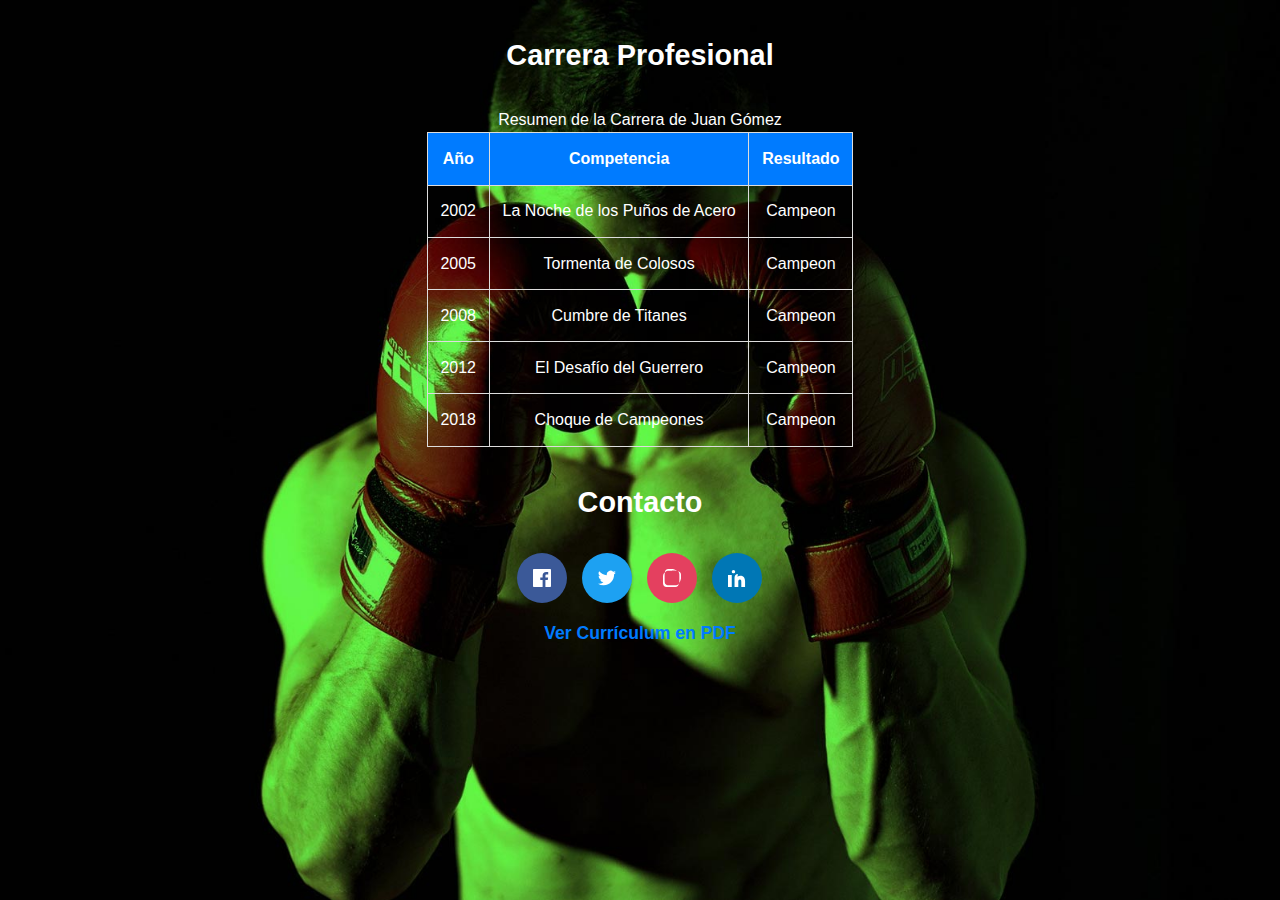
<file: ARZAMENDIAELIAS_PARCIAL_PW/biografia.html>
<!DOCTYPE html>
<html lang="es">
<head>
    <meta charset="UTF-8">
    <meta name="viewport" content="width=device-width, initial-scale=1.0">
    <title>Biografía del Deportista</title>
    <link rel="stylesheet" href="styles.css">
    <style>
        body {
            background-image: url(images/a1.jpg);
            background-size: cover;
            background-position: center;
            background-repeat: no-repeat;
            margin: 0;
            padding: 0;
            height: 100vh;
            font-family: 'Arial', sans-serif;
            color: #fff;
        }
        .social-icons {
            display: flex;
            gap: 15px;
        }
        .social-icon svg {
            width: 24px;
            height: 24px;
            fill: #fff; /* Cambia color a blanco para íconos */
        }
    </style>
</head>
<body>
    <main>
        <!-- Tabla de Carrera -->
        <section class="career-section">
            <h2>Carrera Profesional</h2>
            <table class="career-table">
                <caption>Resumen de la Carrera de Juan Gómez</caption>
                <tr>
                    <th scope="col">Año</th>
                    <th scope="col">Competencia</th>
                    <th scope="col">Resultado</th>
                </tr>
                <tr>
                    <td>2002</td>
                    <td>La Noche de los Puños de Acero</td>
                    <td>Campeon</td>
                </tr>
                <tr>
                    <td>2005</td>
                    <td>Tormenta de Colosos</td>
                    <td>Campeon</td>
                </tr>
                <tr>
                    <td>2008</td>
                    <td>Cumbre de Titanes</td>
                    <td>Campeon</td>
                </tr>
                <tr>
                    <td>2012</td>
                    <td>El Desafío del Guerrero</td>
                    <td>Campeon</td>
                </tr>
                <tr>
                    <td>2018</td>
                    <td>Choque de Campeones</td>
                    <td>Campeon</td>
                </tr>

                <!-- Resto de las filas de la tabla -->
            </table>
        </section>

        <!-- Sección de Contacto -->
        <section class="contact-section">
            <h2>Contacto</h2>
            <div class="social-icons">
                <a href="https://facebook.com" target="_blank" class="social-icon facebook" aria-label="Facebook">
                    <svg aria-hidden="true" xmlns="http://www.w3.org/2000/svg" viewBox="0 0 24 24">
                        <path d="M22.676 0H1.325C0.593 0 0 0.593 0 1.325v21.351C0 23.407.593 24 1.325 24h11.495v-9.294H9.694V11.29h3.126V8.706c0-3.1 1.894-4.787 4.658-4.787 1.325 0 2.463.099 2.794.143v3.241l-1.918.001c-1.504 0-1.797.714-1.797 1.764v2.313h3.593l-.467 3.416h-3.126V24h6.126C23.407 24 24 23.407 24 22.676V1.325C24 .593 23.407 0 22.676 0z"/>
                    </svg>
                </a>
                <a href="https://twitter.com" target="_blank" class="social-icon twitter" aria-label="Twitter">
                    <svg aria-hidden="true" xmlns="http://www.w3.org/2000/svg" viewBox="0 0 24 24">
                        <path d="M23.954 4.569a10.017 10.017 0 01-2.828.775 4.938 4.938 0 002.163-2.724 10.035 10.035 0 01-3.127 1.195 4.933 4.933 0 00-8.39 4.49 14.012 14.012 0 01-10.173-5.152 4.926 4.926 0 001.523 6.574 4.912 4.912 0 01-2.229-.616v.062a4.934 4.934 0 003.949 4.835 4.904 4.904 0 01-2.224.084 4.93 4.93 0 004.6 3.417 9.868 9.868 0 01-7.29 2.032 13.932 13.932 0 007.548 2.213c9.056 0 14.002-7.496 14.002-13.986 0-.213-.004-.426-.014-.637a10.012 10.012 0 002.46-2.548z"/>
                    </svg>
                </a>
                <a href="https://instagram.com" target="_blank" class="social-icon instagram" aria-label="Instagram">
                    <svg aria-hidden="true" xmlns="http://www.w3.org/2000/svg" viewBox="0 0 24 24">
                        <path d="M12 2.163c3.204 0 3.584.012 4.849.07 1.366.062 2.633.33 3.608 1.304.974.975 1.241 2.242 1.303 3.608.059 1.265.071 1.645.071 4.849s-.012 3.584-.07 4.849c-.062 1.366-.33 2.633-1.304 3.608-.975.974-2.242 1.241-3.608 1.303-1.265.059-1.645.071-4.849.071s-3.584-.012-4.849-.07c-1.366-.062-2.633-.33-3.608-1.304-.974-.975-1.241-2.242-1.303-3.608C2.175 15.748 2.163 15.368 2.163 12s.012-3.584.07-4.849c.062-1.366.33-2.633 1.304-3.608.975-.974 2.242-1.241 3.608-1.303 1.265-.059 1.645-.071 4.849-.071m0-2.163C8.756 0 8.325.002 7.053.07 5.796.136 4.662.424 3.782 1.304 2.9 2.186 2.613 3.319 2.546 4.576.002 5.844 0 8.756 0 12s.002 6.156.07 7.428c.066 1.257.354 2.391 1.234 3.271.88.88 2.014 1.168 3.271 1.234C8.756 24 12 24 12 24s3.244 0 4.517-.067c1.257-.066 2.391-.354 3.271-1.234.88-.88 1.168-2.014 1.234-3.271C24 15.244 24 12 24 12s0-3.244-.067-4.517c-.066-1.257-.354-2.391-1.234-3.271-.88-.88-2.014-1.168-3.271-1.234C15.244 0 12 0 12 0z"/>
                    </svg>
                </a>
                <a href="https://linkedin.com" target="_blank" class="social-icon linkedin" aria-label="LinkedIn">
                    <svg aria-hidden="true" xmlns="http://www.w3.org/2000/svg" viewBox="0 0 24 24">
                        <path d="M4.98 3.5a2.28 2.28 0 012.282-2.28 2.281 2.281 0 110 4.561A2.28 2.28 0 014.98 3.5zm.034 4.662H0V24h5.014V8.162H5.014zm8.105-1.504c-2.688 0-4.397 1.794-4.397 5.02V24h5.017V17.1c0-1.594.285-2.993 2.087-2.993 1.786 0 1.91 1.796 1.91 3.083V24h5.007V16.25c0-5.087-2.69-7.258-6.224-7.258-2.746 0-3.755 1.604-3.78 1.654z"/>
                    </svg>
                </a>
            </div>
            <p><a href="curriculum.pdf" target="_blank" class="resume-link">Ver Currículum en PDF</a></p>
        </section>
    </main>
</body>
</html>
</file>
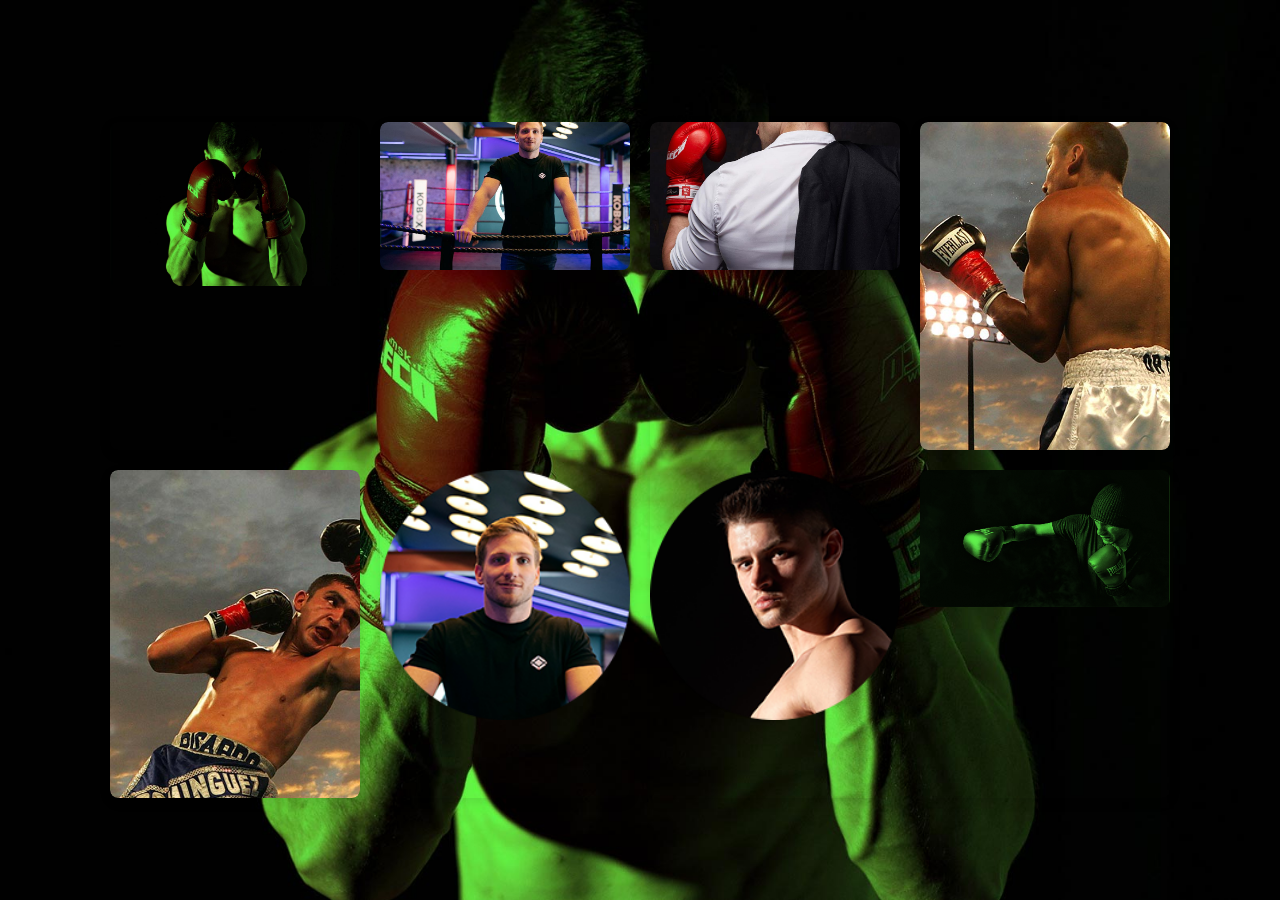
<file: ARZAMENDIAELIAS_PARCIAL_PW/galeria.html>
<!DOCTYPE html>
<html lang="es">
<head>
    <meta charset="UTF-8">
    <meta name="viewport" content="width=device-width, initial-scale=1.0">
    <title>Galería de Imágenes del Deportista</title>
    <link rel="stylesheet" href="styles.css">
</head>

<body>
    <style>
        /* Global styling */
        body {
            background-image: url('images/a1.jpg');
            background-size: cover;
            background-position: center;
            background-repeat: no-repeat;
            margin: 0;
            padding: 0;
            font-family: 'Arial', sans-serif;
            color: #fff;
        }

        /* Gallery section */
        .galeria {
            display: flex;
            flex-wrap: wrap;
            justify-content: center;
            gap: 20px;
            padding: 20px;
        }

        /* Image container styling */
        .imagen {
            position: relative;
            width: 250px;
            border-radius: 8px;
            overflow: hidden;
        }

        .imagen img {
            width: 100%;
            height: auto;
            display: block;
            border-radius: 8px;
        }

        /* Description overlay */
        .descripcion {
            position: absolute;
            bottom: 0;
            width: 100%;
            padding: 10px;
            background: rgba(0, 0, 0, 0.7);
            color: #fff;
            text-align: center;
            opacity: 0;
            transition: opacity 0.3s ease;
        }

        /* Hover effect for description */
        .imagen:hover .descripcion {
            opacity: 1;
        }
    </style>

    <section class="galeria">
        <div class="imagen" id="imagen1">
            <img src="images/a1.jpg" alt="Deportista 1">
            <div class="descripcion">
                <h3>Héctor "El Huracán" Vargas</h3>
                <p>Un peso pesado mexicano conocido por su fuerza devastadora y estilo implacable en el cuadrilátero. Su sobrenombre viene de su habilidad para dominar a sus rivales en un torbellino de golpes precisos y contundentes que deja sin opciones a sus oponentes..</p>
            </div>
        </div>
        <div class="imagen" id="imagen2">
            <img src="images/b1.jpg" alt="Deportista 2">
            <div class="descripcion">
                <h3>Dante "Puño de Fuego" Rizzo</h3>
                <p>Un boxeador italiano en el peso mediano, temido por su velocidad y potencia. Su característica derecha es tan rápida y fuerte que parece encender el aire en llamas; por eso, es famoso por "incendiar" el ring cada vez que pelea.</p>
            </div>
        </div>
        <div class="imagen" id="imagen3">
            <img src="images/b2.jpg" alt="Deportista 3">
            <div class="descripcion">
                <h3>Luca "El Destructor" Moreno</h3>
                <p>Un boxeador argentino en la categoría semipesado que ha ganado fama por su inquebrantable resistencia. Los rivales saben que, si entran al ring con él, se enfrentan a un poder aplastante capaz de romper hasta la defensa más fuerte.</p>
            </div>
        </div>
        <div class="imagen" id="imagen4">
            <img src="images/c2.jpg" alt="Deportista 4">
            <div class="descripcion">
                <h3>Samuel "Puños de Hierro" Castellanos</h3>
                <p>Un peso welter colombiano que combina técnica con una fuerza poco común. Apodado “Puños de Hierro” por su capacidad para noquear a sus oponentes con precisión y determinación, su estrategia es ir directo al punto débil de cada rival</p>
            </div>
        </div>
        <div class="imagen" id="imagen5">
            <img src="images/c1.jpg" alt="Deportista 5">
            <div class="descripcion">
                <h3>Kai "El Dragón Silencioso" Nakamura</h3>
                <p>Un peso ligero japonés con una técnica impecable y un estilo de lucha sereno pero mortal. Apodado “El Dragón Silencioso” porque rara vez muestra sus emociones, pero desata una fuerza explosiva en el momento justo, dejando a sus rivales atónitos y sin tiempo de reacción.</p>
            </div>
        </div>
        <div class="imagen" id="imagen6">
            <img src="images/client1.png" alt="Deportista 6">
            <div class="descripcion">
                <h3>Raúl "El Relámpago" Torres</h3>
                <p>Un peso pluma español famoso por su velocidad y reflejos. Su apodo, "El Relámpago," refleja su habilidad para esquivar y atacar en fracciones de segundo, dejando a sus rivales siempre un paso atrás y sorprendidos por sus movimientos fulminantes.</p>
            </div>
        </div>
        <div class="imagen" id="imagen7">
            <img src="images/client2.png" alt="Deportista 7">
            <div class="descripcion">
                <h3>Boris "El Martillo Ruso" Ivanov</h3>
                <p>Un peso pesado ruso que ha ganado respeto por su increíble fuerza y resistencia. Con un estilo directo y demoledor, se le llama "El Martillo" porque golpea con una fuerza que parece imposible de detener, derribando incluso a los oponentes más duros.</p>
            </div>
        </div>
        <div class="imagen" id="imagen8">
            <img src="images/hero-bg.jpg" alt="Deportista 8">
            <div class="descripcion">
                <h3>Alejandro "La Sombra" García</h3>
                <p>Un peso ligero cubano con una defensa impecable y un estilo táctico que desconcierta a sus rivales. Conocido como "La Sombra" por su habilidad para moverse sin ser tocado, García es un maestro en esquivar ataques y contraatacar en el momento perfecto, como si siempre estuviera un paso adelante.</p>
            </div>
        </div>
    </section>
</body>
</html>
</file>
<file: ARZAMENDIAELIAS_PARCIAL_PW/styles.css>
/* Reset básico */
* {
    margin: 0;
    padding: 0;
    box-sizing: border-box;
}

/* Estilos del cuerpo */
body {
    font-family: Arial, sans-serif;
    background-color: #f4f4f9;
    color: #333;
    display: flex;
    flex-direction: column;
    min-height: 100vh;
}

/* Menú de navegación */
header {
    background-color: #333;
    padding: 1em 0;
    text-align: center;
}
.nav-menu {
    list-style: none;
    display: flex;
    justify-content: center;
    gap: 1.5em;
}
.nav-menu a {
    color: white;
    text-decoration: none;
    font-weight: bold;
}
.nav-menu a:hover {
    color: #f4b400;
}

/* Contenido principal */
main {
    flex: 1;
    padding: 2em;
    text-align: center;
}
.intro {
    margin-bottom: 2em;
}
.buttons-container {
    display: flex;
    flex-wrap: wrap;
    justify-content: center;
    gap: 2em;
}
.button-wrapper {
    text-align: center;
}
.animated-button {
    display: inline-block;
    padding: 1em 2em;
    color: white;
    background-color: #007bff;
    border-radius: 5px;
    text-decoration: none;
    font-weight: bold;
    transition: transform 0.3s ease, background-color 0.3s ease;
}

/* Animaciones de los botones */
.animated-button.slide:hover {
    transform: translateX(10px);
}
.animated-button.grow:hover {
    transform: scale(1.1);
}
.animated-button.rotate:hover {
    transform: rotate(15deg);
}
.animated-button.pulse:hover {
    animation: pulse 1s infinite;
}
.animated-button.bounce:hover {
    animation: bounce 0.5s infinite;
}

@keyframes pulse {
    0%, 100% {
        transform: scale(1);
    }
    50% {
        transform: scale(1.1);
    }
}

@keyframes bounce {
    0%, 100% {
        transform: translateY(0);
    }
    50% {
        transform: translateY(-10px);
    }
}

/* Pie de página */
footer {
    background-color: #333;
    color: white;
    text-align: center;
    padding: 1em;
}
/* Reset básico */
* {
    margin: 0;
    padding: 0;
    box-sizing: border-box;
}

/* Estilos del cuerpo */
body {
    font-family: Arial, sans-serif;
    line-height: 1.6;
    color: #333;
    display: flex;
    flex-direction: column;
    align-items: center;
    padding: 2em;
    background-color: #f4f4f9;
}

/* Encabezado y biografía */
header {
    text-align: center;
    margin-bottom: 2em;
}
header h1 {
    font-size: 2em;
    margin-bottom: 0.5em;
}
header p {
    font-size: 1.1em;
    color: #555;
    max-width: 600px;
}

/* Sección de Carrera */
.career-section {
    margin-bottom: 2em;
    text-align: center;
}
.career-section h2 {
    font-size: 1.8em;
    margin-bottom: 1em;
}
.career-table {
    width: 100%;
    max-width: 600px;
    border-collapse: collapse;
    margin: 0 auto;
}
.career-table th, .career-table td {
    padding: 0.8em;
    border: 1px solid #ddd;
    text-align: center;
}
.career-table th {
    background-color: #007bff;
    color: white;
}

/* Sección de Contacto */
.contact-section {
    text-align: center;
}
.contact-section h2 {
    font-size: 1.8em;
    margin-bottom: 1em;
}
.social-icons {
    display: flex;
    justify-content: center;
    gap: 1em;
    margin-bottom: 1em;
}
.social-icon {
    display: inline-block;
    padding: 1em;
    border-radius: 50%;
    text-decoration: none;
    color: white;
    font-weight: bold;
    width: 50px;
    height: 50px;
    display: flex;
    align-items: center;
    justify-content: center;
    transition: transform 0.3s, background-color 0.3s;
}
.social-icon.facebook { background-color: #3b5998; }
.social-icon.twitter { background-color: #1da1f2; }
.social-icon.instagram { background-color: #e4405f; }
.social-icon.linkedin { background-color: #0077b5; }

/* Animaciones para los iconos */
.social-icon:hover {
    transform: scale(1.2) rotate(10deg);
    filter: brightness(1.2);
}

/* Estilo para el enlace del currículum */
.resume-link {
    font-size: 1.1em;
    color: #007bff;
    text-decoration: none;
    font-weight: bold;
}
.resume-link:hover {
    text-decoration: underline;
}
/* Reset de estilos básicos */
* {
    margin: 0;
    padding: 0;
    box-sizing: border-box;
}

body {
    font-family: Arial, sans-serif;
    background-color: #f4f4f4;
    display: flex;
    justify-content: center;
    padding: 20px;
}

/* Contenedor de la galería */
.galeria {
    display: grid;
    grid-template-columns: repeat(4, 1fr);
    gap: 20px;
    max-width: 1200px;
    margin-top: 20px;
}

/* Estilo para cada imagen */
.imagen {
    position: relative;
    overflow: hidden;
    border-radius: 10px;
    box-shadow: 0 4px 12px rgba(0, 0, 0, 0.1);
}

.imagen img {
    width: 100%;
    height: auto;
    transition: transform 0.3s ease;
}

/* Efectos de animación */
#imagen1:hover img {
    transform: scale(1.1);
}
#imagen2:hover img {
    transform: rotate(10deg);
}
#imagen3:hover img {
    transform: translateX(10px);
}
#imagen4:hover img {
    transform: translateY(-10px);
}
#imagen5:hover img {
    transform: scale(1.1) rotate(-5deg);
}
#imagen6:hover img {
    transform: translateX(-10px) scale(1.05);
}
#imagen7:hover img {
    transform: scale(1.05) rotate(5deg) translateY(10px);
}
#imagen8:hover img {
    transform: translateX(10px) rotate(-10deg);
}

/* Descripción */
.descripcion {
    position: absolute;
    bottom: 0;
    left: 0;
    right: 0;
    background-color: rgba(0, 0, 0, 0.7);
    color: white;
    padding: 10px;
    text-align: center;
    opacity: 0;
    transform: translateY(100%);
    transition: opacity 0.3s ease, transform 0.3s ease;
}

.imagen:hover .descripcion {
    opacity: 1;
    transform: translateY(0);
}

.descripcion h3 {
    font-size: 18px;
    font-weight: bold;
}

.descripcion p {
    font-size: 14px;
}
</file>
